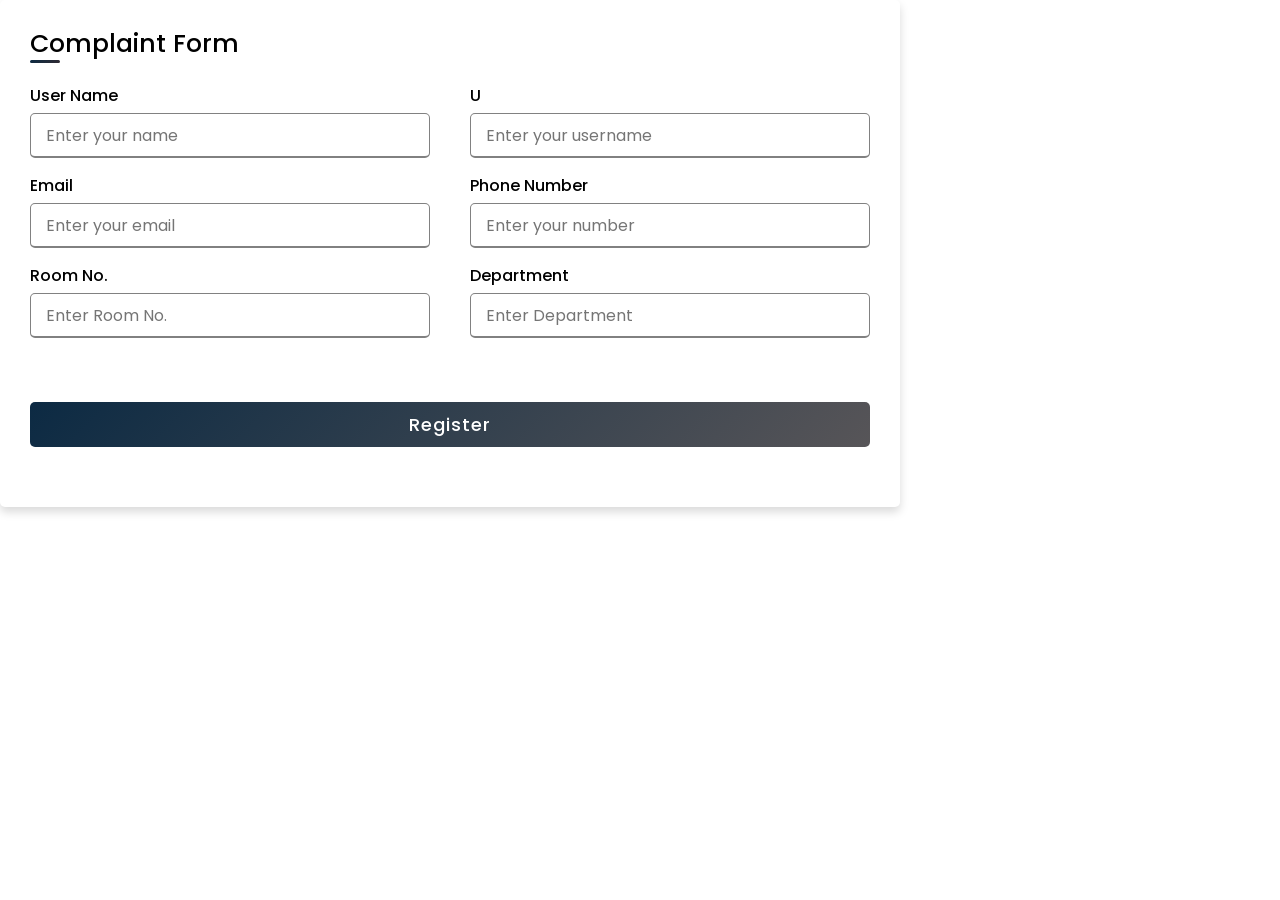
<file: r1.html>
<!DOCTYPE html>
<!-- Created By CodingLab - www.codinglabweb.com -->
<html lang="en" dir="ltr">
  <head>
    <meta charset="UTF-8">
    <!---<title> Responsive Registration Form | CodingLab </title>--->
    <link rel="stylesheet" href="registration.css">
     <meta name="viewport" content="width=device-width, initial-scale=1.0">
   </head>
<body>
  <div class="container">
    <div class="title">Complaint Form</div>
    <div class="content">
      <form action="#">
        <div class="user-details">
          <div class="input-box">
            <span class="details">User Name</span>
            <input type="text" placeholder="Enter your name" required>
          </div>
          <div class="input-box">
            <span class="details">U</span>
            <input type="text" placeholder="Enter your username" required>
          </div>
          <div class="input-box">
            <span class="details">Email</span>
            <input type="text" placeholder="Enter your email" required>
          </div>
          <div class="input-box">
            <span class="details">Phone Number</span>
            <input type="text" placeholder="Enter your number" required>
          </div>
          <div class="input-box">
            <span class="details">Room No.</span>
            <input type="text" placeholder="Enter Room No." required>
          </div>
          <div class="input-box">
            <span class="details">Department</span>
            <input type="text" placeholder="Enter Department" required>
          </div>
        </div>
        <div class="gender-details">
          <div class="category">
            </label>
          </div>
        </div>
        <div class="button">
          <input type="submit" value="Register">
        </div>
      </form>
    </div>
  </div>

</body>
</html>
</file>
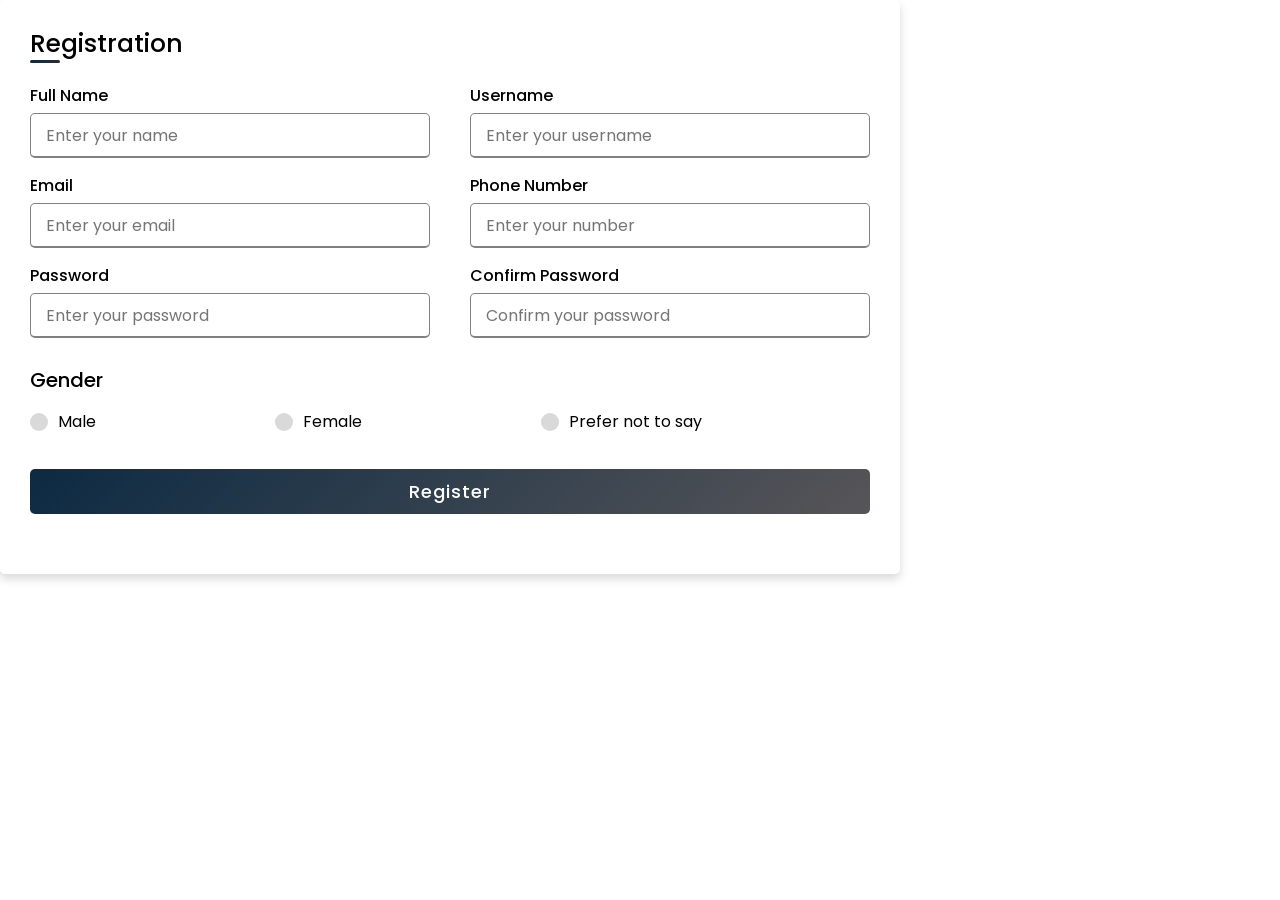
<file: registration.html>
<!DOCTYPE html>
<!-- Created By CodingLab - www.codinglabweb.com -->
<html lang="en" dir="ltr">
  <head>
    <meta charset="UTF-8">
    <!---<title> Responsive Registration Form | CodingLab </title>--->
    <link rel="stylesheet" href="registration.css">
     <meta name="viewport" content="width=device-width, initial-scale=1.0">
   </head>
<body>
  <div class="container">
    <div class="title">Registration</div>
    <div class="content">
      <form action="#">
        <div class="user-details">
          <div class="input-box">
            <span class="details">Full Name</span>
            <input type="text" placeholder="Enter your name" required>
          </div>
          <div class="input-box">
            <span class="details">Username</span>
            <input type="text" placeholder="Enter your username" required>
          </div>
          <div class="input-box">
            <span class="details">Email</span>
            <input type="text" placeholder="Enter your email" required>
          </div>
          <div class="input-box">
            <span class="details">Phone Number</span>
            <input type="text" placeholder="Enter your number" required>
          </div>
          <div class="input-box">
            <span class="details">Password</span>
            <input type="text" placeholder="Enter your password" required>
          </div>
          <div class="input-box">
            <span class="details">Confirm Password</span>
            <input type="text" placeholder="Confirm your password" required>
          </div>
        </div>
        <div class="gender-details">
          <input type="radio" name="gender" id="dot-1">
          <input type="radio" name="gender" id="dot-2">
          <input type="radio" name="gender" id="dot-3">
          <span class="gender-title">Gender</span>
          <div class="category">
            <label for="dot-1">
            <span class="dot one"></span>
            <span class="gender">Male</span>
          </label>
          <label for="dot-2">
            <span class="dot two"></span>
            <span class="gender">Female</span>
          </label>
          <label for="dot-3">
            <span class="dot three"></span>
            <span class="gender">Prefer not to say</span>
            </label>
          </div>
        </div>
        <div class="button">
          <input type="submit" value="Register">
        </div>
      </form>
    </div>
  </div>

</body>
</html>
</file>
<file: registration.css>
@import url('https://fonts.googleapis.com/css2?family=Poppins:wght@200;300;400;500;600;700&display=swap');
*{
  margin: 0;
  padding: 0;
  box-sizing: border-box;
  font-family: 'Poppins',sans-serif;
}
main{
  height: 100vh;
  display: flex;
  justify-content: center;
  align-items: center;
  padding: 10px;
  background: linear-gradient(135deg, #0C2A43, #302b33);
}
.container{
  max-width: 1000px;
  width: 900px;
  background-color: #fff;
  padding: 25px 30px;
  border-radius: 5px;
  box-shadow: 0 5px 10px rgba(0,0,0,0.15);
}
.container .title{
  font-size: 25px;
  font-weight: 500;
  position: relative;
}
.container .title::before{
  content: "";
  position: absolute;
  left: 0;
  bottom: 0;
  height: 3px;
  width: 30px;
  border-radius: 5px;
  background: linear-gradient(135deg, #0C2A43, #302b33);
}
.content form .user-details{
  display: flex;
  flex-wrap: wrap;
  justify-content: space-between;
  margin: 20px 0 12px 0;
}
form .user-details .input-box{
  margin-bottom: 15px;
  width: calc(100% / 2 - 20px);
}
form .input-box span.details{
  display: block;
  font-weight: 500;
  margin-bottom: 5px;
}
.user-details .input-box input{
  height: 45px;
  width: 100%;
  outline: none;
  font-size: 16px;
  border-radius: 5px;
  padding-left: 15px;
  border: 1px solid #818181;
  border-bottom-width: 2px;
  transition: all 0.3s ease;
}
.user-details .input-box input:focus,
.user-details .input-box input:valid{
  border-color: #0C2A43;
}
 form .gender-details .gender-title{
  font-size: 20px;
  font-weight: 500;
 }
 form .category{
   display: flex;
   width: 80%;
   margin: 14px 0 ;
   justify-content: space-between;
 }
 form .category label{
   display: flex;
   align-items: center;
   cursor: pointer;
 }
 form .category label .dot{
  height: 18px;
  width: 18px;
  border-radius: 50%;
  margin-right: 10px;
  background: #d9d9d9;
  border: 5px solid transparent;
  transition: all 0.3s ease;
}
 #dot-1:checked ~ .category label .one,
 #dot-2:checked ~ .category label .two,
 #dot-3:checked ~ .category label .three{
   background: #0C2A43;
   border-color: #d9d9d9;
 }
 form input[type="radio"]{
   display: none;
 }
 form .button{
   height: 45px;
   margin: 35px 0
 }
 form .button input{
   height: 100%;
   width: 100%;
   border-radius: 5px;
   border: none;
   color: #fff;
   font-size: 18px;
   font-weight: 500;
   letter-spacing: 1px;
   cursor: pointer;
   transition: all 0.3s ease;
   background: linear-gradient(135deg, #0C2A43, #575558);
 }
 form .button input:hover{
  /* transform: scale(0.99); */
  background: linear-gradient(-135deg, #0C2A43, #575558);
  }
 @media(max-width: 584px){
 .container{
  max-width: 100%;
}
form .user-details .input-box{
    margin-bottom: 15px;
    width: 100%;
  }
  form .category{
    width: 100%;
  }
  .content form .user-details{
    max-height: 300px;
    overflow-y: scroll;
  }
  .user-details::-webkit-scrollbar{
    width: 5px;
  }
  }
  @media(max-width: 459px){
  .container .content .category{
    flex-direction: column;
  }
}
</file>
